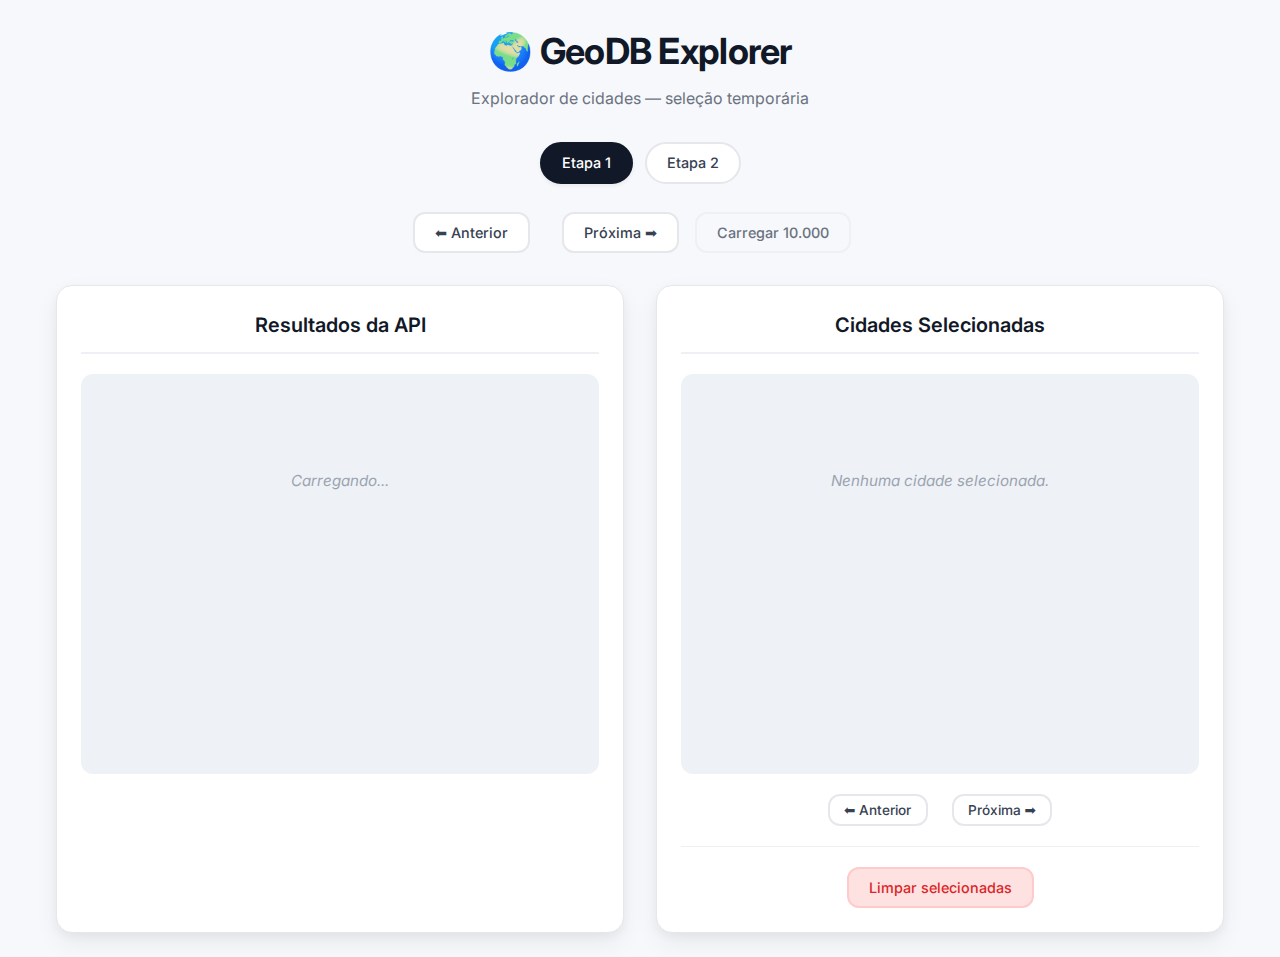
<file: index.html>
﻿<!DOCTYPE html>
<html lang="pt-BR">
<head>
  <meta charset="utf-8" />
  <title>GeoDB Explorer — Seleção simples</title>

  <!-- Fonte Google -->
  <link rel="preconnect" href="https://fonts.googleapis.com">
  <link rel="preconnect" href="https://fonts.gstatic.com" crossorigin>
  <link href="https://fonts.googleapis.com/css2?family=Inter:wght@400;500;600;700&display=swap" rel="stylesheet">

  <link rel="stylesheet" href="style.css">
  <meta name="viewport" content="width=device-width,initial-scale=1" />
</head>
<body>

  <header class="header">
    <div class="header-inner">
      <h1 class="title">🌍 GeoDB Explorer</h1>
      <p class="subtitle">Explorador de cidades — seleção temporária</p>
    </div>
  </header>

  <!-- 🔽 Navegação entre etapas -->
  <nav class="top-nav">
    <a class="active" href="index.html">Etapa 1</a>
    <a href="etapa2.html">Etapa 2</a>
  </nav>

  <section class="pagination">
    <button id="prevBtn" class="btn">⬅ Anterior</button>
    <span id="pageInfo" class="meta"></span>
    <button id="nextBtn" class="btn">Próxima ➡</button>

    <button id="loadAllBtn" class="btn subtle">Carregar 10.000</button>
    <button id="cancelLoadBtn" class="btn subtle" style="display:none;">Cancelar</button>
    <span id="progress" class="meta"></span>
  </section>

  <main class="container">

    <section class="panel" id="apiPanel">
      <h2>Resultados da API</h2>
      <ul id="citiesList" class="list">
        <li class="placeholder">Carregando...</li>
      </ul>
    </section>

    <section class="panel" id="selectedPanel">
      <h2>Cidades Selecionadas</h2>
      <ul id="selectedList" class="list">
        <li class="placeholder">Nenhuma cidade selecionada.</li>
      </ul>

      <div class="panel-pagination">
        <button id="selectedPrevBtn" class="btn small">⬅ Anterior</button>
        <span id="selectedPageInfo" class="meta"></span>
        <button id="selectedNextBtn" class="btn small">Próxima ➡</button>
      </div>

      <div class="panel-footer">
        <button id="clearSelectedBtn" class="btn danger">
          Limpar selecionadas
        </button>
      </div>
    </section>

  </main>

  <script type="module" src="main.js"></script>
</body>
</html>
</file>
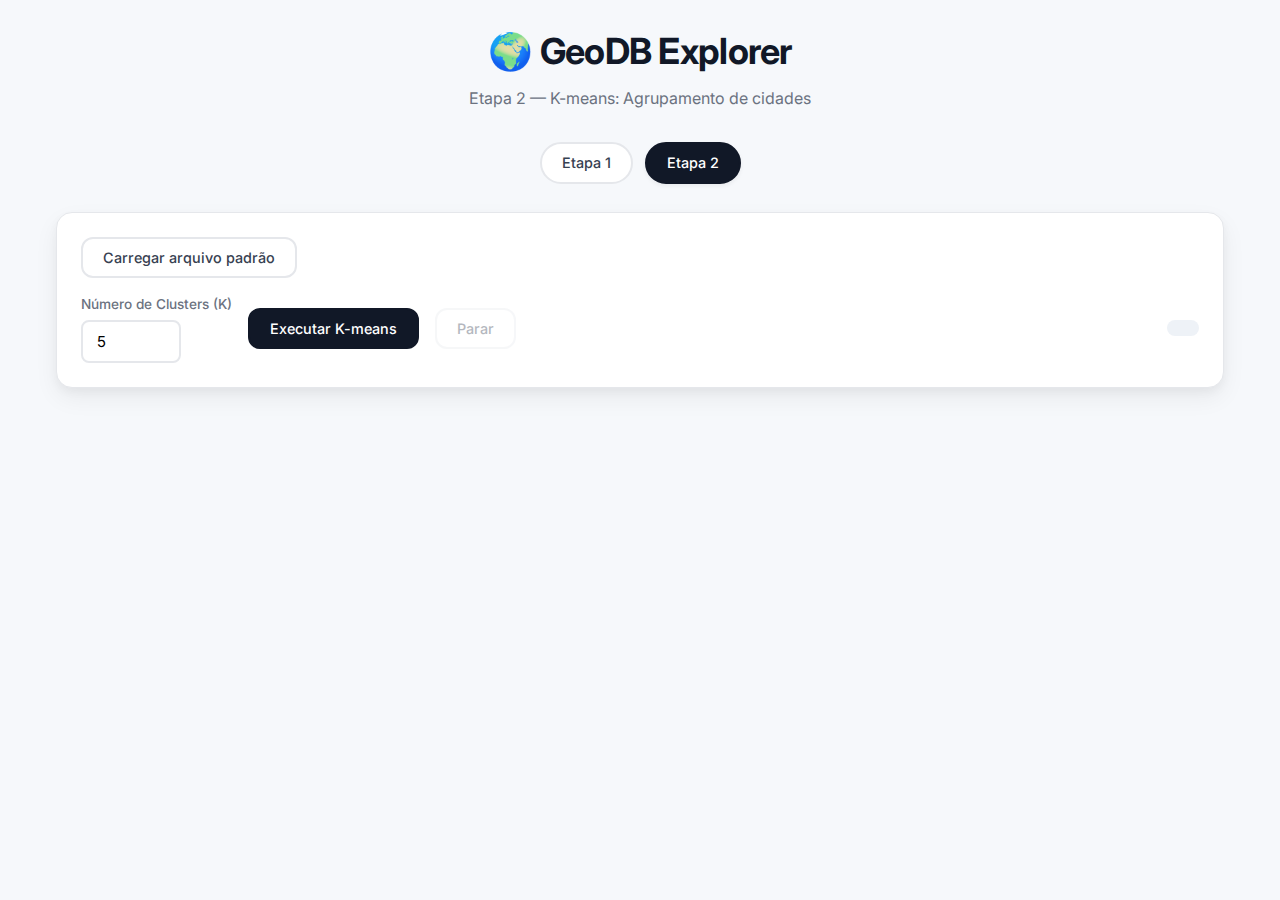
<file: etapa2.html>
<!DOCTYPE html>
<html lang="pt-BR">
<head>
  <meta charset="utf-8" />
  <title>GeoDB Explorer — Etapa 2: K-means</title>

  <meta name="viewport" content="width=device-width,initial-scale=1" />

  <!-- Fonte Google -->
  <link rel="preconnect" href="https://fonts.googleapis.com">
  <link rel="preconnect" href="https://fonts.gstatic.com" crossorigin>
  <link href="https://fonts.googleapis.com/css2?family=Inter:wght@400;500;600;700&display=swap" rel="stylesheet">

  <link rel="stylesheet" href="style.css">
</head>
<body>

  <header class="header">
    <div class="header-inner">
      <h1 class="title">🌍 GeoDB Explorer</h1>
      <p class="subtitle">Etapa 2 — K-means: Agrupamento de cidades</p>
    </div>
  </header>

  <!-- Navegação -->
  <nav class="top-nav">
    <a href="index.html">Etapa 1</a>
    <a class="active" href="etapa2.html">Etapa 2</a>
  </nav>

  <main class="container container-column">

    <!-- Painel de controles -->
    <section class="panel controls-panel">

      <div class="controls-row">
        <button id="loadDefaultBtn" class="btn">
          Carregar arquivo padrão
        </button>

        <!-- NECESSÁRIO para o JS (mesmo escondido) -->
        <input
          id="fileInput"
          type="file"
          accept=".json"
          style="display:none;"
        />
      </div>

      <div class="controls-row">
        <div class="input-group">
          <label for="kInput" class="input-label">Número de Clusters (K)</label>
          <input
            id="kInput"
            type="number"
            value="5"
            min="1"
            max="20"
            class="input-number"
          />
        </div>

        <button id="runBtn" class="btn primary">
          Executar K-means
        </button>

        <button id="stopBtn" class="btn subtle" disabled>
          Parar
        </button>

        <!-- NECESSÁRIO para o JS -->
        <span id="status" class="meta status-text"></span>
      </div>
    </section>

    <!-- ⚠️ ESTE ELEMENTO É O QUE ESTAVA FALTANDO -->
    <!-- O JS USA .style.display NELE -->
    <section
      id="clusterControls"
      class="clusters-info"
      style="display:none;"
    >
      <p class="meta">
        Clusters gerados — cada grupo é exibido em um card separado.
      </p>
    </section>

    <!-- Container dos clusters -->
    <section id="clusterContainer" class="clusters-container"></section>

  </main>

  <script type="module" src="kmeans.js"></script>
</body>
</html>
</file>
<file: style.css>
﻿/* Reset e configurações globais */
* {
  box-sizing: border-box;
  margin: 0;
  padding: 0;
}

:root {
  --color-primary: #111827;
  --color-secondary: #374151;
  --color-accent: #3b82f6;
  --color-danger: #dc2626;
  --color-success: #059669;
  
  --color-bg: #f6f8fb;
  --color-bg-secondary: #eef2f7;
  --color-panel: #ffffff;
  --color-border: #e5e7eb;
  --color-border-light: #eef0f3;
  
  --color-text: #2e2e2e;
  --color-text-light: #6b7280;
  --color-text-lighter: #9ca3af;
  
  --shadow-sm: 0 2px 4px rgba(0, 0, 0, 0.06);
  --shadow-md: 0 4px 8px rgba(0, 0, 0, 0.08);
  --shadow-lg: 0 10px 25px rgba(0, 0, 0, 0.06), 0 4px 10px rgba(0, 0, 0, 0.04);
  --shadow-xl: 0 20px 40px rgba(0, 0, 0, 0.08);
  
  --radius-sm: 8px;
  --radius-md: 12px;
  --radius-lg: 16px;
  --radius-xl: 20px;
  
  --transition: all 0.2s ease;
}

/* Corpo */
body {
  font-family: "Inter", system-ui, sans-serif;
  background: var(--color-bg);
  color: var(--color-text);
  padding: 24px 20px;
  line-height: 1.5;
  min-height: 100vh;
}

/* Cabecalho */
.header {
  text-align: center;
  margin-bottom: 32px;
  padding: 0 16px;
}

.header h1 {
  font-size: 2.25rem;
  font-weight: 700;
  letter-spacing: -0.02em;
  margin-bottom: 8px;
  color: var(--color-primary);
}

.header p {
  font-size: 1rem;
  color: var(--color-text-light);
  font-weight: 400;
}

/* Navegacao */
.top-nav {
  display: flex;
  justify-content: center;
  align-items: center;
  gap: 12px;
  margin-bottom: 28px;
  flex-wrap: wrap;
}

.top-nav a {
  text-decoration: none;
  color: var(--color-secondary);
  padding: 8px 20px;
  border-radius: 999px;
  border: 2px solid var(--color-border);
  font-size: 0.9rem;
  font-weight: 500;
  transition: var(--transition);
  background: var(--color-panel);
}

.top-nav a:hover {
  background: var(--color-bg-secondary);
  border-color: var(--color-accent);
  transform: translateY(-1px);
}

.top-nav a.active {
  background: var(--color-primary);
  color: #ffffff;
  border-color: var(--color-primary);
  box-shadow: var(--shadow-sm);
}

/* Paginacao */
.pagination {
  display: flex;
  justify-content: center;
  align-items: center;
  gap: 16px;
  margin-bottom: 32px;
  flex-wrap: wrap;
  padding: 0 16px;
}

/* Container principal */
.container {
  max-width: 1200px;
  margin: 0 auto;
  display: flex;
  gap: 32px;
  padding: 0 16px;
}

.container-column {
  flex-direction: column;
}

/* Paineis */
.panel {
  flex: 1;
  background: var(--color-panel);
  border-radius: var(--radius-lg);
  padding: 24px;
  box-shadow: var(--shadow-lg);
  border: 1px solid var(--color-border);
  transition: var(--transition);
}

.panel:hover {
  box-shadow: var(--shadow-xl);
}

.panel h2 {
  font-size: 1.25rem;
  font-weight: 600;
  margin-bottom: 20px;
  text-align: center;
  color: var(--color-primary);
  padding-bottom: 12px;
  border-bottom: 2px solid var(--color-border-light);
}

/* Painel de controles */
.controls-panel {
  margin-bottom: 32px;
}

.controls-row {
  display: flex;
  align-items: center;
  gap: 16px;
  margin-bottom: 16px;
  flex-wrap: wrap;
}

.controls-row:last-child {
  margin-bottom: 0;
}

.input-group {
  display: flex;
  flex-direction: column;
  gap: 6px;
}

.input-label {
  font-size: 0.85rem;
  color: var(--color-text-light);
  font-weight: 500;
}

.input-number {
  padding: 10px 14px;
  border-radius: var(--radius-sm);
  border: 2px solid var(--color-border);
  font-family: inherit;
  font-size: 0.95rem;
  width: 100px;
  transition: var(--transition);
}

.input-number:focus {
  outline: none;
  border-color: var(--color-accent);
  box-shadow: 0 0 0 3px rgba(59, 130, 246, 0.1);
}

/* Listas */
.list {
  min-height: 400px;
  max-height: 500px;
  overflow-y: auto;
  border-radius: var(--radius-md);
  background: var(--color-bg-secondary);
  padding: 8px;
}

.list::-webkit-scrollbar {
  width: 8px;
}

.list::-webkit-scrollbar-track {
  background: var(--color-bg);
  border-radius: 4px;
}

.list::-webkit-scrollbar-thumb {
  background: var(--color-border);
  border-radius: 4px;
}

.list::-webkit-scrollbar-thumb:hover {
  background: var(--color-text-lighter);
}

li {
  display: flex;
  align-items: center;
  justify-content: space-between;
  gap: 12px;
  padding: 14px 12px;
  border-bottom: 1px solid var(--color-border-light);
  font-size: 0.95rem;
  background: var(--color-panel);
  border-radius: var(--radius-sm);
  margin-bottom: 6px;
  transition: var(--transition);
}

li:hover {
  transform: translateX(4px);
  box-shadow: var(--shadow-sm);
}

li:last-child {
  border-bottom: none;
  margin-bottom: 0;
}

.placeholder {
  justify-content: center;
  color: var(--color-text-lighter);
  font-style: italic;
  height: 100%;
  min-height: 200px;
  display: flex;
  align-items: center;
  background: transparent;
}

/* Botoes */
.btn {
  font-family: inherit;
  font-size: 0.9rem;
  font-weight: 500;
  padding: 10px 20px;
  border-radius: var(--radius-md);
  border: 2px solid var(--color-border);
  background: var(--color-panel);
  color: var(--color-secondary);
  cursor: pointer;
  transition: var(--transition);
  display: inline-flex;
  align-items: center;
  justify-content: center;
  gap: 8px;
}

.btn:hover {
  background: var(--color-bg-secondary);
  border-color: var(--color-accent);
  transform: translateY(-1px);
  box-shadow: var(--shadow-sm);
}

.btn:active {
  transform: translateY(0);
}

.btn:disabled {
  opacity: 0.5;
  cursor: not-allowed;
  transform: none;
}

/* Botões especiais */
.btn.primary {
  background: var(--color-primary);
  color: white;
  border-color: var(--color-primary);
}

.btn.primary:hover {
  background: var(--color-secondary);
  border-color: var(--color-secondary);
}

.btn.subtle {
  background: transparent;
  border-color: var(--color-border-light);
  color: var(--color-text-light);
}

.btn.danger {
  background: #fee2e2;
  border-color: #fecaca;
  color: var(--color-danger);
}

.btn.danger:hover {
  background: #fecaca;
  border-color: #fca5a5;
}

.btn.small {
  padding: 6px 14px;
  font-size: 0.85rem;
}

/* Rodape do painel */
.panel-footer {
  display: flex;
  justify-content: center;
  margin-top: 20px;
  padding-top: 20px;
  border-top: 1px solid var(--color-border-light);
}

/* Paginacao do painel */
.panel-pagination {
  display: flex;
  justify-content: center;
  align-items: center;
  gap: 12px;
  margin-top: 20px;
  margin-bottom: 4px;
}

/* Clusters */
.clusters-container {
  width: 100%;
}

.clusters-info {
  text-align: center;
  margin-bottom: 24px;
  padding: 16px;
  background: var(--color-bg-secondary);
  border-radius: var(--radius-md);
}

#clusterContainer {
  display: grid;
  grid-template-columns: repeat(auto-fill, minmax(300px, 1fr));
  gap: 24px;
  margin-top: 16px;
}

.cluster {
  background: var(--color-panel);
  border-radius: var(--radius-lg);
  padding: 20px;
  border: 1px solid var(--color-border);
  box-shadow: var(--shadow-md);
  transition: var(--transition);
  max-height: 400px;
  overflow-y: auto;
}

.cluster:hover {
  transform: translateY(-4px);
  box-shadow: var(--shadow-lg);
}

.cluster h3 {
  font-size: 1.1rem;
  font-weight: 600;
  margin-bottom: 16px;
  text-align: center;
  color: var(--color-primary);
  padding-bottom: 12px;
  border-bottom: 2px solid var(--color-border-light);
}

/* Texto auxiliar */
.meta {
  font-size: 0.85rem;
  color: var(--color-text-light);
  font-weight: 400;
}

.hidden {
  display: none !important;
}

.status-text {
  padding: 8px 16px;
  background: var(--color-bg-secondary);
  border-radius: var(--radius-sm);
  margin-left: auto;
}

/* Responsividade */
@media (max-width: 1024px) {
  .container {
    flex-direction: column;
    gap: 24px;
  }
  
  .panel {
    width: 100%;
  }
  
  #clusterContainer {
    grid-template-columns: repeat(auto-fill, minmax(280px, 1fr));
  }
}

@media (max-width: 768px) {
  body {
    padding: 16px 12px;
  }
  
  .header h1 {
    font-size: 1.75rem;
  }
  
  .pagination, .controls-row {
    flex-direction: column;
    align-items: stretch;
  }
  
  .btn {
    width: 100%;
  }
  
  .controls-row .btn,
  .controls-row .input-group {
    width: auto;
    flex: 1;
  }
  
  #clusterContainer {
    grid-template-columns: 1fr;
  }
}

@media (max-width: 480px) {
  .header h1 {
    font-size: 1.5rem;
  }
  
  .panel {
    padding: 16px;
  }
  
  .top-nav {
    flex-direction: column;
    gap: 8px;
  }
  
  .top-nav a {
    width: 100%;
    text-align: center;
  }
}

/* Botões de ação dentro das listas (Adicionar / Remover) */
#citiesList button {
  background: rgba(59, 130, 246, 0.08);
  color: #3b82f6;
  border: 1px solid rgba(59, 130, 246, 0.25);
  font-size: 0.75rem;
  padding: 4px 10px;
  border-radius: 999px;
  cursor: pointer;
}

#citiesList button:hover {
  background: rgba(59, 130, 246, 0.15);
}

/* Botões de remover (lista de selecionados) */
#selectedList button {
  background: rgba(220, 38, 38, 0.08);
  color: #dc2626;
  border: 1px solid rgba(220, 38, 38, 0.25);
  font-size: 0.75rem;
  padding: 4px 10px;
  border-radius: 999px;
}

#selectedList button:hover {
  background: rgba(220, 38, 38, 0.15);
}
</file>
